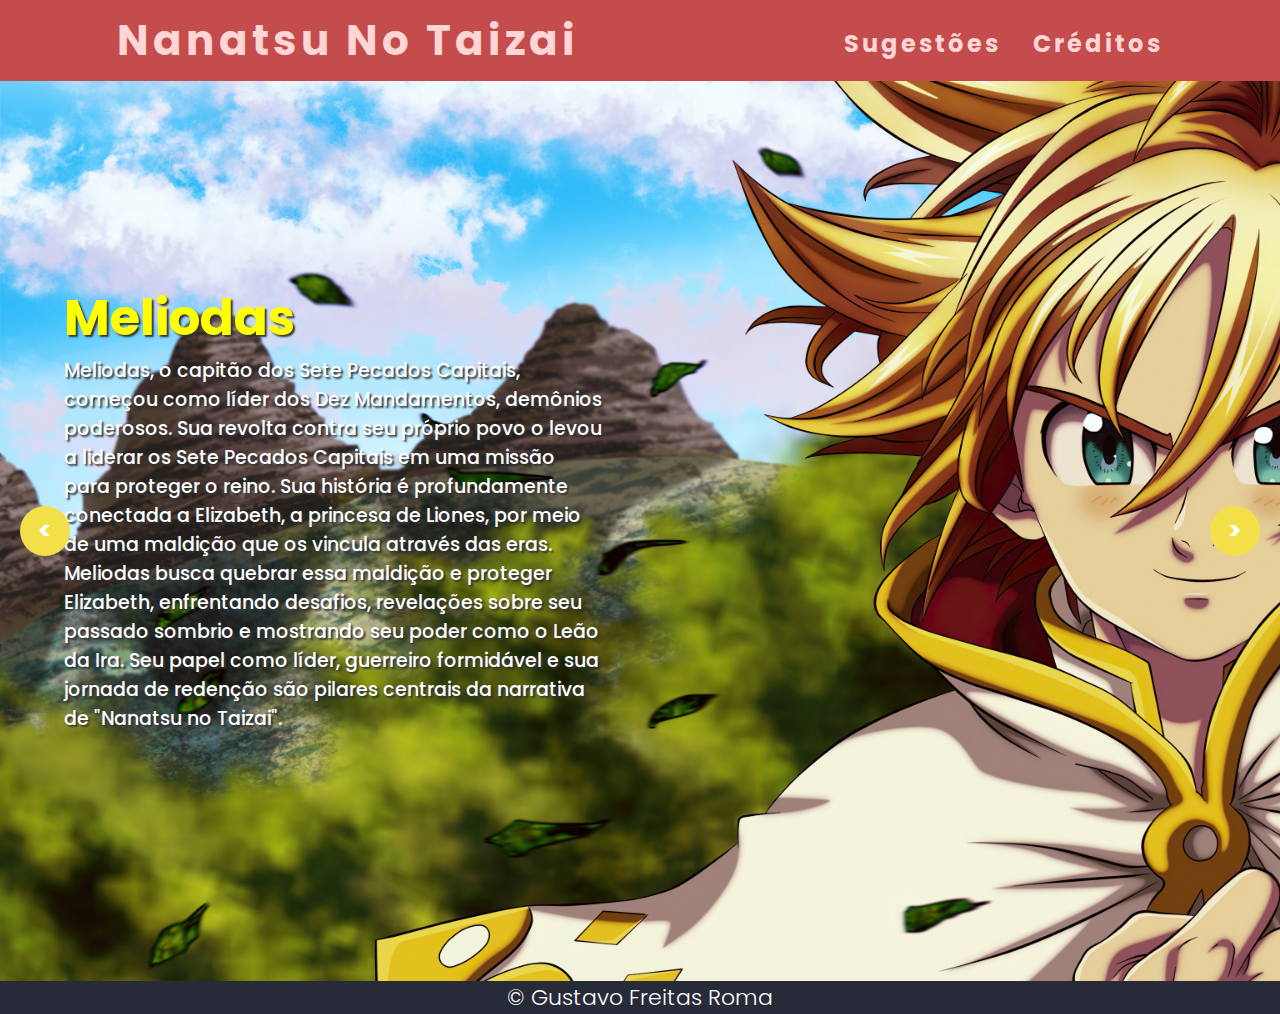
<file: index.html>
<!DOCTYPE html>
<html lang="pt-br">
<head>
    <meta charset="UTF-8">
    <meta name="viewport" content="width=device-width, initial-scale=1.0">
    <link rel="shortcut icon" href="favicon.ico" type="image/x-icon">
    <!-- <link rel="stylesheet" href="css/reset.css"> -->
    <link rel="stylesheet" href="css/style.css">

    <title>Nanatsu no Taizai</title>
</head>
<body>
    
    <header>

        <nav>
            <a class="logo" href="index.html">
                <p>Nanatsu no Taizai</p>
            </a>

            <ul class="nav-list">
                <li><a href="html/formulario.html">Sugestões</a></li>
                <li><a href="html/creditos.html">Créditos</a></li>
            </ul>
        </nav>

    </header>

    <section class="container">

        <div class="slide-container active">
            <div class="slide">
                <div class="content">
                    <h2 class="meliodas">Meliodas</h2>
                    <p>Meliodas, o capitão dos Sete Pecados Capitais, começou como líder dos Dez Mandamentos, demônios poderosos. Sua revolta contra seu próprio povo o levou a liderar os Sete Pecados Capitais em uma missão para proteger o reino. Sua história é profundamente conectada a Elizabeth, a princesa de Liones, por meio de uma maldição que os vincula através das eras. Meliodas busca quebrar essa maldição e proteger Elizabeth, enfrentando desafios, revelações sobre seu passado sombrio e mostrando seu poder como o Leão da Ira. Seu papel como líder, guerreiro formidável e sua jornada de redenção são pilares centrais da narrativa de "Nanatsu no Taizai".</p>
                </div>
            </div>
        </div>

        <div class="slide-container">
            <div class="slide">
                <div class="content">
                    <h2 class="ban">Ban</h2>
                    <p>Ban, a Raposa da Ganância e imortal, é um membro dos Sete Pecados Capitais em busca de desafios e, principalmente, da maneira de ressuscitar sua amada Elaine. Sua história é permeada por tragédias, incluindo sua participação no roubo da Fonte da Juventude. O caminho de Ban é marcado por sacrifícios, lealdade e uma busca incansável pela redenção.</p>
                </div>
            </div>
        </div>

        <div class="slide-container">
            <div class="slide">
                <div class="content">
                    <h2 class="king">King</h2>
                    <p>King, o Urso da Preguiça e Rei das Fadas, é um membro dos Sete Pecados Capitais com habilidades mágicas envolvendo a manipulação de objetos flutuantes. Sua história está intrinsicamente ligada a Diane, com quem compartilha uma relação complexa e emocional. Ao longo da série, King enfrenta desafios que o conduzem a uma jornada de autodescoberta, transformando-o em um líder mais forte e compassivo.</p>
                </div>
            </div>
        </div>

        <div class="slide-container">
            <div class="slide">
                <div class="content">
                    <h2 class="gowther">Gowther</h2>
                    <p>Gowther, a Cabra da Luxúria, é um membro misterioso dos Sete Pecados Capitais com habilidades de manipulação de memórias e emoções. Sua história é centrada em sua busca pela compreensão das emoções humanas e sua própria identidade. Com um passado envolto em mistério, a jornada de Gowther é marcada por conflitos internos e a busca por uma conexão genuína com os outros.</p>
                </div>
            </div>
        </div>

        <div class="slide-container">
            <div class="slide">
                <div class="content">
                    <h2 class="escanor">Escanor</h2>
                    <p>Escanor, o Leão do Orgulho e um dos membros mais recentes dos Sete Pecados Capitais, possui a habilidade única "Sunshine", tornando-se incrivelmente poderoso durante o dia e fraco à noite. Sua história é marcada por uma dualidade única em termos de personalidade, oscilando entre humildade e orgulho. O desenvolvimento de Escanor é fundamental para o equilíbrio do grupo. Cada um dos Sete Pecados Capitais contribui de maneira única para a história geral, trazendo consigo uma mistura de passados intrigantes, relações interconectadas e desafios pessoais a serem superados.</p>
                </div>
            </div>
        </div>

        <div class="slide-container">
            <div class="slide">
                <div class="content">
                    <h2 class="diane">Diane</h2>
                    <p>Diane, a Serpente da Inveja e membro dos Sete Pecados Capitais, é uma gigante com habilidades relacionadas ao controle da terra. Ao ingressar no grupo, ela traz consigo uma personalidade gentil e leal. Diane, que anteriormente era uma guerreira solitária, se apaixonou por King, criando uma conexão que transcende as barreiras do tempo. Sua jornada é marcada por eventos trágicos, incluindo a perda de suas memórias, desencadeando uma busca para recuperar seu passado e entender seus sentimentos por King.</p>
                </div>
            </div>
        </div>

        <div class="slide-container">
            <div class="slide">
                <div class="content">
                    <h2 class="merlin">Merlin</h2>
                    <p>Merlin, o Javali da Gula, é uma feiticeira poderosa e estrategista dos Sete Pecados Capitais. Sua história é repleta de mistério e intrigas, com detalhes sobre sua origem e poderes extraordinários. Merlin desempenha um papel crucial na trama, sendo uma aliada valiosa e uma figura enigmática com motivações que se estendem além da compreensão inicial.</p>
                </div>
            </div>
        </div>

        <div id="prev" onclick="prev()"> < </div>
        <div id="next" onclick="next()"> > </div>

    </section>

    <footer>
        <small style="color: #ffffff; font-size: 22px; font-weight: 300; display: flex; justify-content: center; align-items: center;"> &copy; Gustavo Freitas Roma</small>
    </footer>

    <script src="js/script.js"></script>
</body>
</html>
</file>
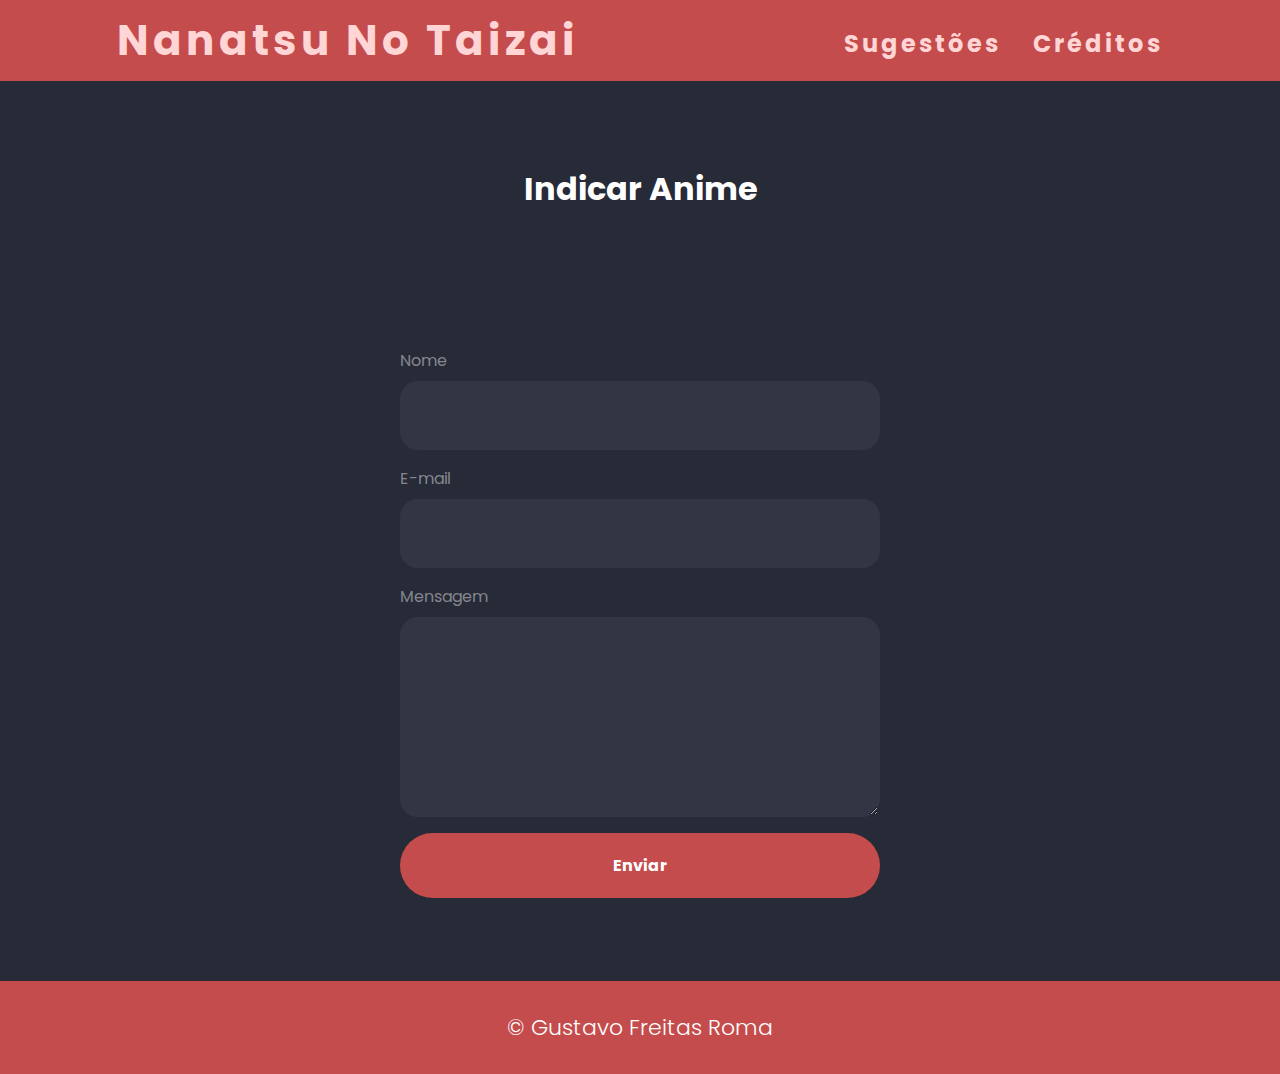
<file: html/formulario.html>
<!DOCTYPE html>
<html lang="pt-br">
<head>
    <meta charset="UTF-8">
    <meta name="viewport" content="width=device-width, initial-scale=1.0">
    <link rel="shortcut icon" href="favicon.ico" type="image/x-icon">
    <!-- <link rel="stylesheet" href="css/reset.css"> -->
    <link rel="stylesheet" href="../css/form.css">

    <title>Nanatsu no Taizai • Sugestões</title>
</head>
<body>
    
    <header>

        <nav>
            <a class="logo" href="../index.html">
                <p>Nanatsu no Taizai</p>
            </a>

            <ul class="nav-list">
                <li><a href="../html/formulario.html">Sugestões</a></li>
                <li><a href="../html/creditos.html">Créditos</a></li>
            </ul>
        </nav>

    </header>

    <div class="container">
        <h1>Indicar Anime</h1>

        <form
      action="https://formsubmit.co/ajax/gustavo.roma@escola.pr.gov.br" method="POST" data-form>
      <label for="nome">Nome</label>
      <input type="text" name="nome" id="nome" required />
      <label for="email">E-mail</label>
      <input type="email" name="email" id="email" required />
      <label for="mensagem">Mensagem</label>
      <textarea name="mensagem" id="mensagem" required></textarea>
      <button type="submit" data-button>Enviar</button>
    </form>
    </div>

    <footer>
        <small> &copy; Gustavo Freitas Roma</small>
    </footer>

    <script src="../js/form.js"></script>
</body>
</html>
</file>
<file: css/style.css>
@import url('https://fonts.googleapis.com/css2?family=Poppins:ital,wght@0,100;0,200;0,300;0,400;0,500;0,600;0,700;0,800;0,900;1,100;1,200;1,300;1,400;1,500;1,600;1,700;1,800;1,900&display=swap');

* {
    margin: 0;
    padding: 0;
    box-sizing: border-box;
    font-family: 'Poppins', sans-serif;
}

body {
    background: #272a37;
    overflow: hidden;
}

.logo {
    font-family: 'Edu TAS Beginner', cursive;
    font-size: 42px;
    font-weight: bold;
    text-transform: capitalize;
    letter-spacing: 4px;
    text-decoration: none;
    color: #ffd5d5;
}

nav {
    display: flex;
    justify-content: space-around;
    align-items: center;
    background: #c54c4c;
    height: 9vh;
    box-shadow: 0 0 20px -5px black;
}

.nav-list {
    list-style: none;
    display: flex;
}

.nav-list a:hover {
    opacity: .7;
}

.nav-list a {
    text-decoration: none;
    color: #ffd5d5;
    font-weight: bold;
}

.nav-list li {
    height: 30px;
    letter-spacing: 3px;
    margin-left: 32px;
    font-size: 24px;
}

.nav-list li:hover {
    border-bottom: 2px solid pink;
}

.meliodas {
    color: yellow;
}

.ban {
    color: red;
}

.king {
    color: greenyellow;
}

.gowther {
    color: plum;
}

.escanor {
    color: rgb(255, 204, 0);
}

.diane {
    color: orange;
}

.merlin {
    color: purple;
}

.container {
    position: relative;
}

.containter, .slide {
    min-height: 100vh;
    display: flex;
    align-items: center;
    flex-wrap: wrap;
    gap: 15px;
    padding: 20px 5%;
    padding-bottom: 70px;
}

.containter, .slide-container, .slide, .content {
    flex: 1 1 350px;
}

.containter, .slide-container, .slide, .content h2 {
    font-size: 50px;
}

.containter, .slide-container, .slide, .content p {
    font-size: 19px;
    color: #ffffff;
    width: 47%;
    height: 10%;
    text-shadow: 2px 2px 2px #323232;
    font-weight: 500;
}

.container, .slide-container {
    display: none;
}

.container, .slide-container.active {
    display: flex;
}

.container, .slide-container:nth-child(1) .slide {
    background: url(/img/meliodas.jpeg);
    background-size: cover;
    background-repeat: no-repeat;
    width: 100vw;
    height: 100vh;
}

.container, .slide-container:nth-child(2) .slide {
    background: url(/img/ban.png);
    background-size: cover;
    background-repeat: no-repeat;
    width: 100vw;
    height: 100vh;
}

.container, .slide-container:nth-child(3) .slide {
    background: url(/img/king.jpg);
    background-size: cover;
    background-repeat: no-repeat;
    width: 100vw;
    height: 100vh;
}

.container, .slide-container:nth-child(4) .slide {
    background: url(/img/gowther.jpg);
    background-size: cover;
    background-repeat: no-repeat;
    width: 100vw;
    height: 100vh;
}

.container, .slide-container:nth-child(5) .slide {
    background: url(/img/escanor.jpg);
    background-size: cover;
    background-repeat: no-repeat;
    width: 100vw;
    height: 100vh;
}

.container, .slide-container:nth-child(6) .slide {
    background: url(/img/diane.jpg);
    background-size: cover;
    background-repeat: no-repeat;
    width: 100vw;
    height: 100vh;
}

.container, .slide-container:nth-child(7) .slide {
    background: url(/img/merlin.png);
    background-size: cover;
    background-repeat: no-repeat;
    width: 100vw;
    height: 100vh;
}

.container #prev, 
.container #next {
    position: absolute;
    top:50%;
    transform: translateY(-50%);
    color: #ffffff;
    background: #f3df47;
    height: 50px;
    width: 50px;
    line-height: 50px;
    font-size: 25px;
    text-align: center;
    cursor: pointer;
    font-weight: bolder;
    border-radius: 50px;
}

.container #prev:hover, 
.container #next:hover{
    background: #a8950c
}
.container #prev{
    left: 20px;
}

.container #next{
    right: 20px;
}
</file>
<file: css/form.css>
@import url('https://fonts.googleapis.com/css2?family=Poppins:ital,wght@0,100;0,200;0,300;0,400;0,500;0,600;0,700;0,800;0,900;1,100;1,200;1,300;1,400;1,500;1,600;1,700;1,800;1,900&display=swap');

* {
    margin: 0;
    padding: 0;
    box-sizing: border-box;
    font-family: 'Poppins', sans-serif;
}

.logo {
    font-family: 'Edu TAS Beginner', cursive;
    font-size: 42px;
    font-weight: bold;
    text-transform: capitalize;
    letter-spacing: 4px;
    text-decoration: none;
    color: #ffd5d5;
}

nav {
    display: flex;
    justify-content: space-around;
    align-items: center;
    background: #c54c4c;
    height: 9vh;
    box-shadow: 0 0 20px -5px black;
}

.nav-list {
    list-style: none;
    display: flex;
}

.nav-list a:hover {
    opacity: .7;
}

.nav-list a {
    text-decoration: none;
    color: #ffd5d5;
    font-weight: bold;
}

.nav-list li {
    height: 30px;
    letter-spacing: 3px;
    margin-left: 32px;
    font-size: 24px;
}

.nav-list li:hover {
    border-bottom: 2px solid pink;
}

.container {
    min-height: 100vh;
    display: grid;
    place-items: center;
    padding: 1rem;
    background-color: #272a37;
}

.container h1 {
  color: #fff;
}

form {
    width: 100%;
    max-width: 30rem;
}

label,
input,
textarea,
button {
    display: block;
}

input,
textarea,
button {
    width: 100%;
    font: inherit;
    padding: 1.25rem;
    font-weight: 700;
}

input,
textarea {
    margin-bottom: 1rem;
    color: #fff;
    background-color: #323644;
    border: 0.125rem solid transparent;
    border-radius: 1.125rem;
    transition: border-color 0.3s, box-shadow 0.3s;
}

input:hover,
input:focus,
textarea:hover,
textarea:focus {
  outline: none;
  border-color: #c54c4c;
  box-shadow: 0 0 0 0.3125rem #702d2d;
}

label {
  margin-bottom: 0.5rem;
  color: #84868f;
}

textarea {
  min-height: 12.5rem;
  resize: vertical;
}

button {
  border: none;
  border-radius: 99px;
  color: white;
  background: #c54c4c;
  cursor: pointer;
  transition: 0.3s;
}

button:hover,
button:focus {
  outline: none;
  background: #702d2d;
}

button:disabled {
  cursor: not-allowed;
  background: #555b69;
}

.success,
.error {
  text-align: center;
}

.success {
  color: greenyellow;
}

.error {
  color: tomato;
}

footer {
  width: 100%;
  padding: 30px;
  background-color: #c54c4c;
}

small {
  color: #ffffff;
  font-size: 22px;
  font-weight: 300;
  display: flex;
  justify-content: center;
  align-items: center;
}
</file>
